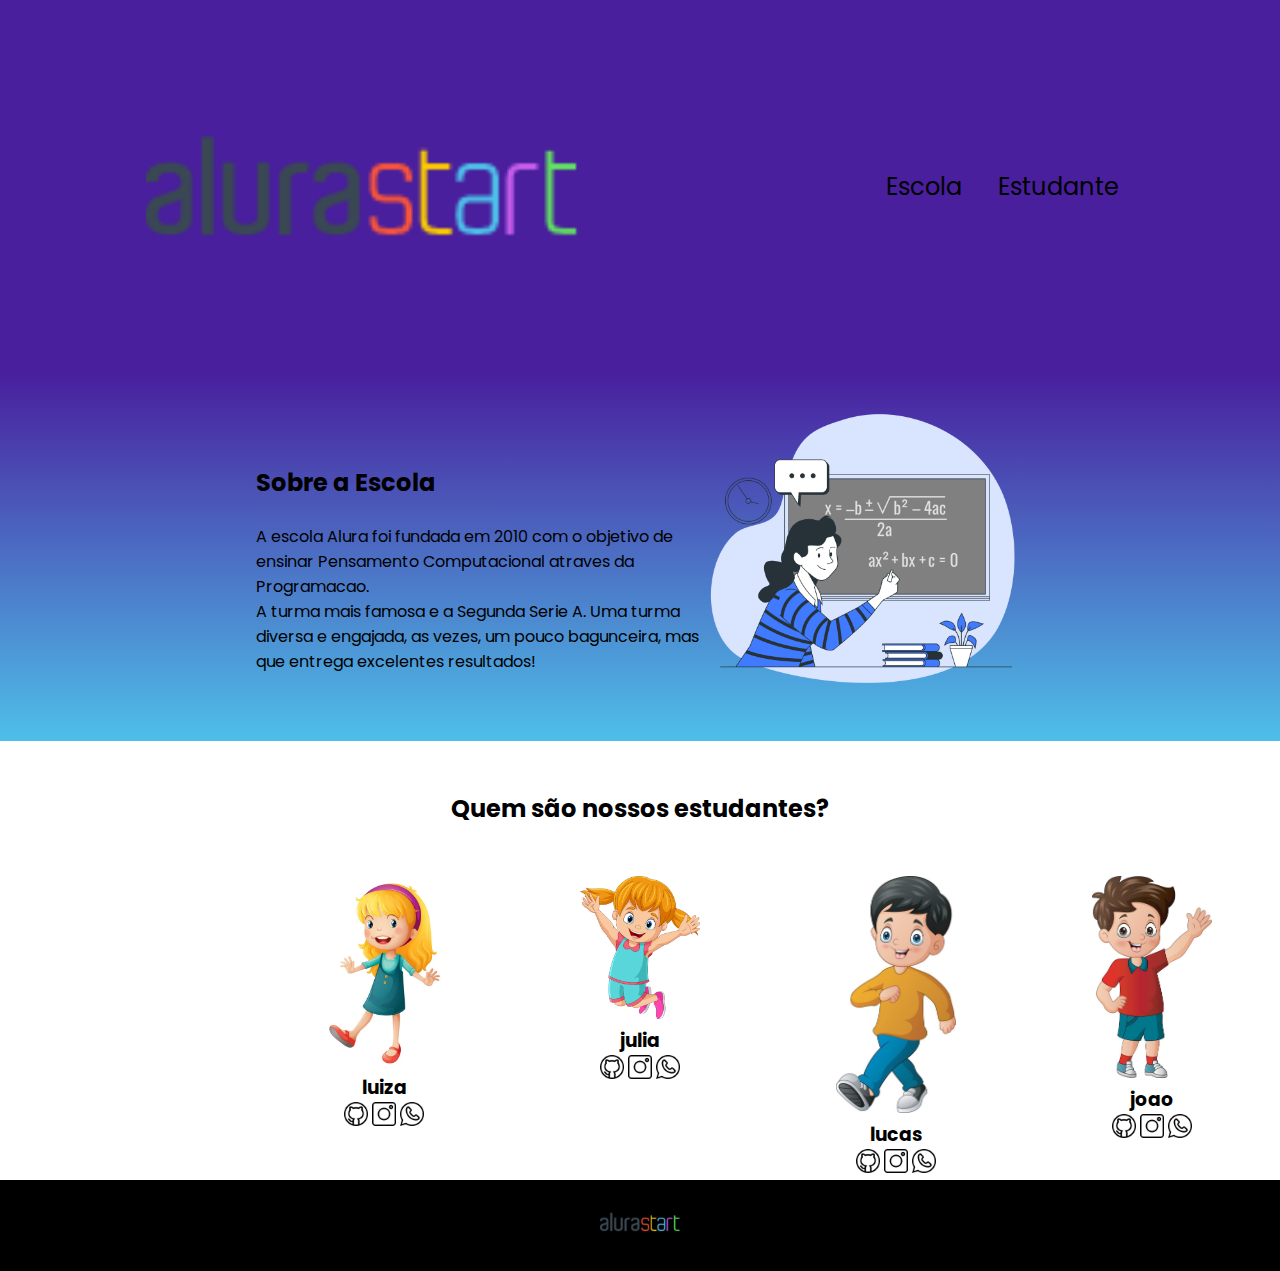
<file: rodrigo/index.html>
<!DOCTYPE html>
<html lang="en">
<head>
    <meta charset="UTF-8">
    <meta http-equiv="X-UA-Compatible" content="IE=edge">
    <meta name="viewport" content="width=device-width, initial-scale=1.0">
    <title>Document</title>
    <link rel="stylesheet" href="style.css">
    <link rel="preconnect" href="https://fonts.googleapis.com">
    <link rel="preconnect" href="https://fonts.gstatic.com" crossorigin>
    <link href="https://fonts.googleapis.com/css2?family=Poppins&display=swap" rel="stylesheet">
</head>
<body>
    <header class="cabecalho">
        <img classe="cabecalho-imagem"  src="b97f18b5-3d64-4d67-acad-33e6f28a6955.png" alt="logo da alura">
        <ul class="cabecalho-lista">
            <li class="cabecalho-lista-item">Escola</li>
            <li class="cabecalho-lista-item">Estudante</li>
        </ul>
    </header> 
    <section class="escola">
        <div class="escola-div-conteudo">
        <h2 class="escola-titulo">Sobre a Escola</h2>
        <p class="escola-texto-um">A escola Alura foi fundada em 2010 com o objetivo de ensinar Pensamento Computacional atraves da Programacao.</p>
        <p class="escola-texto-dois"> A turma mais famosa e a Segunda Serie A. Uma turma diversa e engajada, as vezes, um pouco bagunceira, mas que entrega excelentes resultados!</p>
        </div>
        <img class="escola-imagem" src="Formula-bro.png" alt="Professora no quadro.">
    </section>
    <section class="estudante">
       <h2 class="estudante-titulo">Quem são nossos estudantes?</h2>
       <div class="estudante-todos">
        <span></span>
       <div class="estudante-div">
         <img class="estudante-imagem" src="depositphotos_11052264-stock-illustration-cute-girl.jpg" alt="foto do karate">
         <h3 class="estudante-nome">luiza</h3>
         <img class="estudante-icone" src="github.png" alt="github">
         <img class="estudante-icone" src="instagram.png" alt="instagram">
         <img class="estudante-icone" src="whatsapp.png" alt="whatsapp">
     </div>
     <div class="estudante-div">
        <img class="estudante-imagem" src="15219951-desenho-animado-menina-feliz-pulando-gratis-vetor.jpg"foto do karate">
        <h3 class="estudante-nome">julia</h3>
        <img class="estudante-icone" src="github.png" alt="github">
        <img class="estudante-icone" src="instagram.png" alt="instagram">
        <img class="estudante-icone" src="whatsapp.png" alt="whatsapp">
    </div>
    <div class="estudante-div">
        <img class="estudante-imagem" src="6732012-desenho-ilustracao-de-sorrindo-um-menino-andando-gratis-vetor.jpg"foto do karate">
        <h3 class="estudante-nome">lucas</h3>
        <img class="estudante-icone" src="github.png" alt="github">
        <img class="estudante-icone" src="instagram.png" alt="instagram">
        <img class="estudante-icone" src="whatsapp.png" alt="whatsapp">
    </div>
    <div class="estudante-div">
        <img class="estudante-imagem" src="6634891-desenho-um-menino-acenando-mao-gratis-vetor.jpg" alt="foto do karate">
        <h3 class="estudante-nome">joao</h3>
        <img class="estudante-icone" src="github.png" alt="github">
        <img class="estudante-icone" src="instagram.png" alt="instagram">
        <img class="estudante-icone" src="whatsapp.png" alt="whatsapp">
</div>
</section>
<footer class="rodape">
    <img class="rodape-imagem" src="b97f18b5-3d64-4d67-acad-33e6f28a6955.png" alt="logo do alura">
</footer>
</body>
</html>
</file>
<file: rodrigo/style.css>
*{ 
   margin: 0;
   padding: 0;
}
body{
   font-family: 'Poppins', sans-serif
}
.cabecalho {
   background-color: rgb(73, 31, 158);
   color: rgb(0, 0, 0);
   display: flex;
   justify-content: space-around;
   align-items: center;
   padding: 24px 0;
}

.cabecalho-imagem{
   width: 20%;
}

.cabecalho-lista-item{
   display: inline-block;
   margin: 0 16px ;
   font-size: 24px;
}

.escola-imagem{
   width: 25%;
}

.escola{
   background-image: linear-gradient(rgb(73, 31, 158),#4ebfe9);
   color: rgb(0, 0, 0);
   display: flex;
   justify-content: center;
   align-items: center;
   padding: 24px 0;
}

.escola-div-conteudo{
   width: 35%;
}
.escola-titulo{
   padding: 24px 0;
}

.estudante-imagem{
   width: 120px;
}

.estudante-icone{
   width: 24px;
}
.estudante-div{
   text-align: center;
}
   


.estudante-titulo{
   text-align: center;
   padding: 50px 0;
}

.estudante-todos{
   display: grid;
   grid-template-columns: 20% 20% 20% 20% 20%;
}

.rodape{
   background-color: rgb(0, 0, 0);
   text-align: center;
}

.rodape-imagem{
   height: 60px;
   padding: 12px 0;
}
</file>
